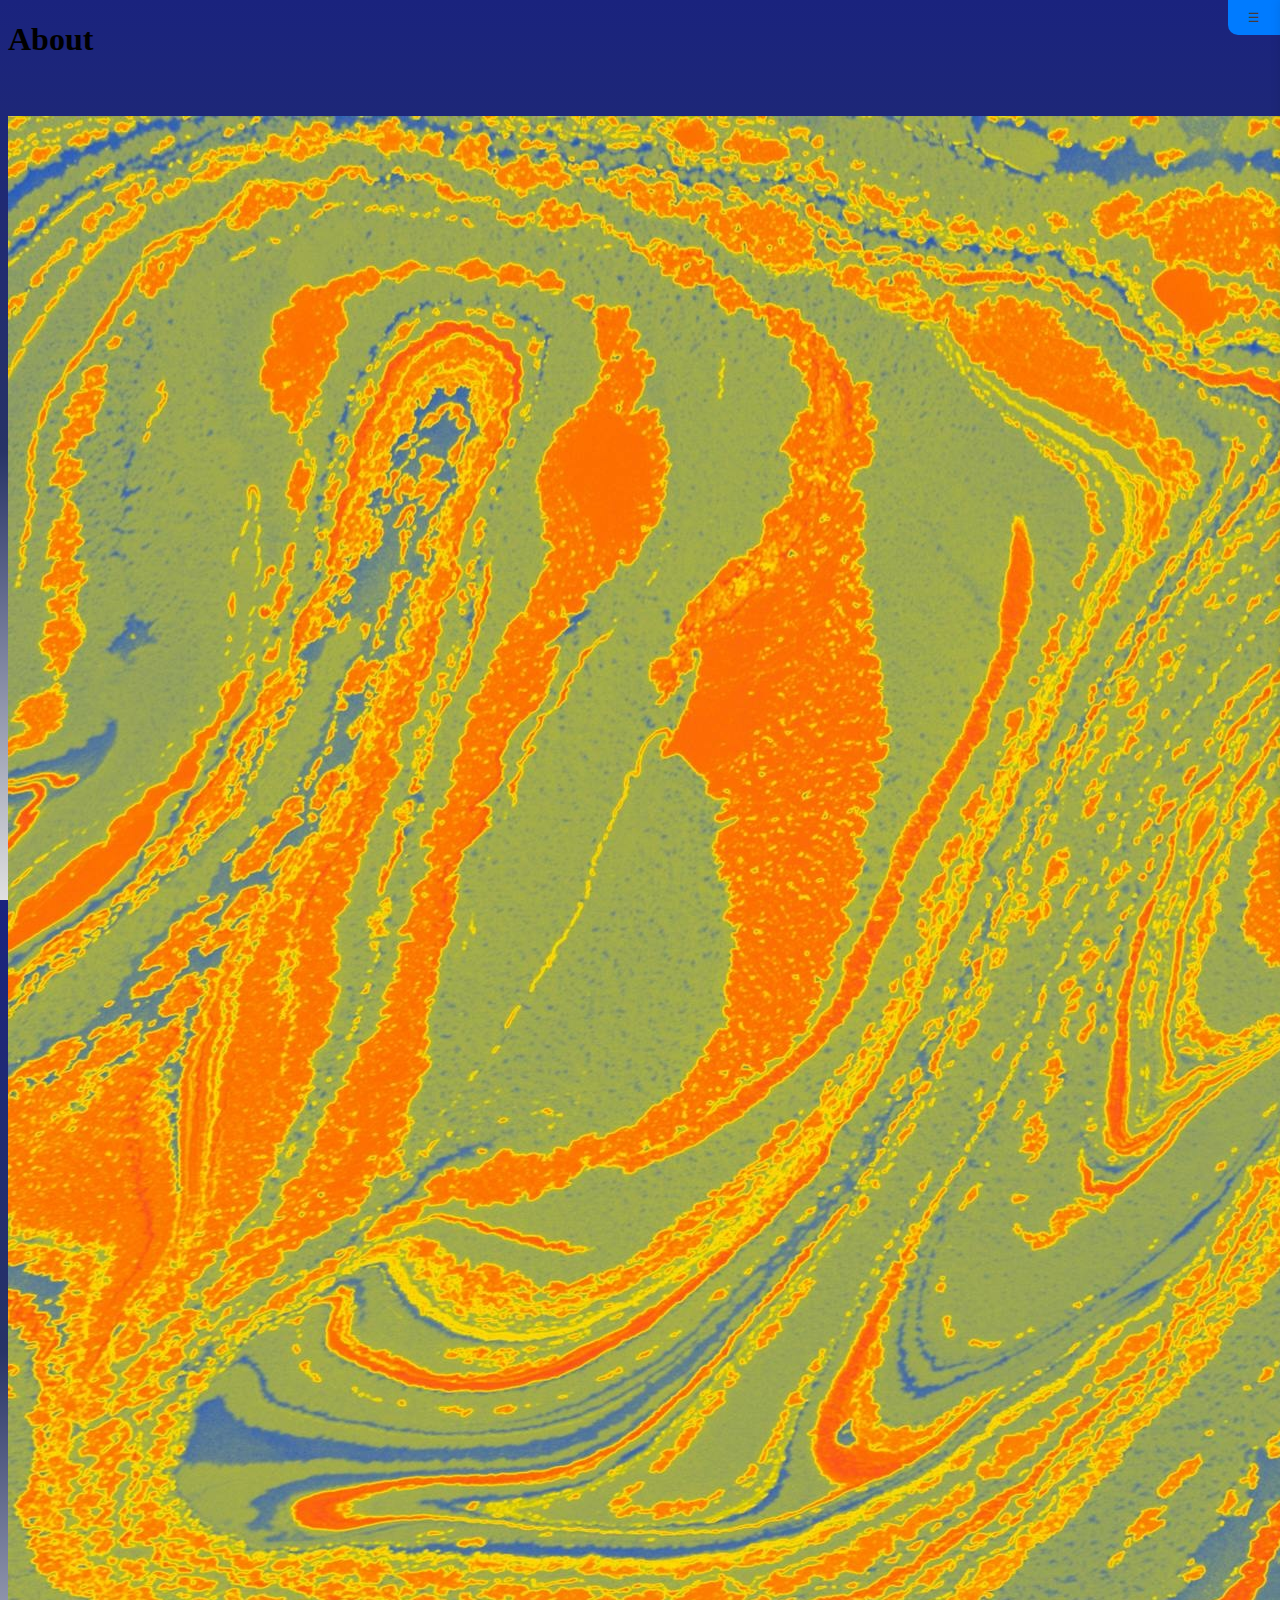
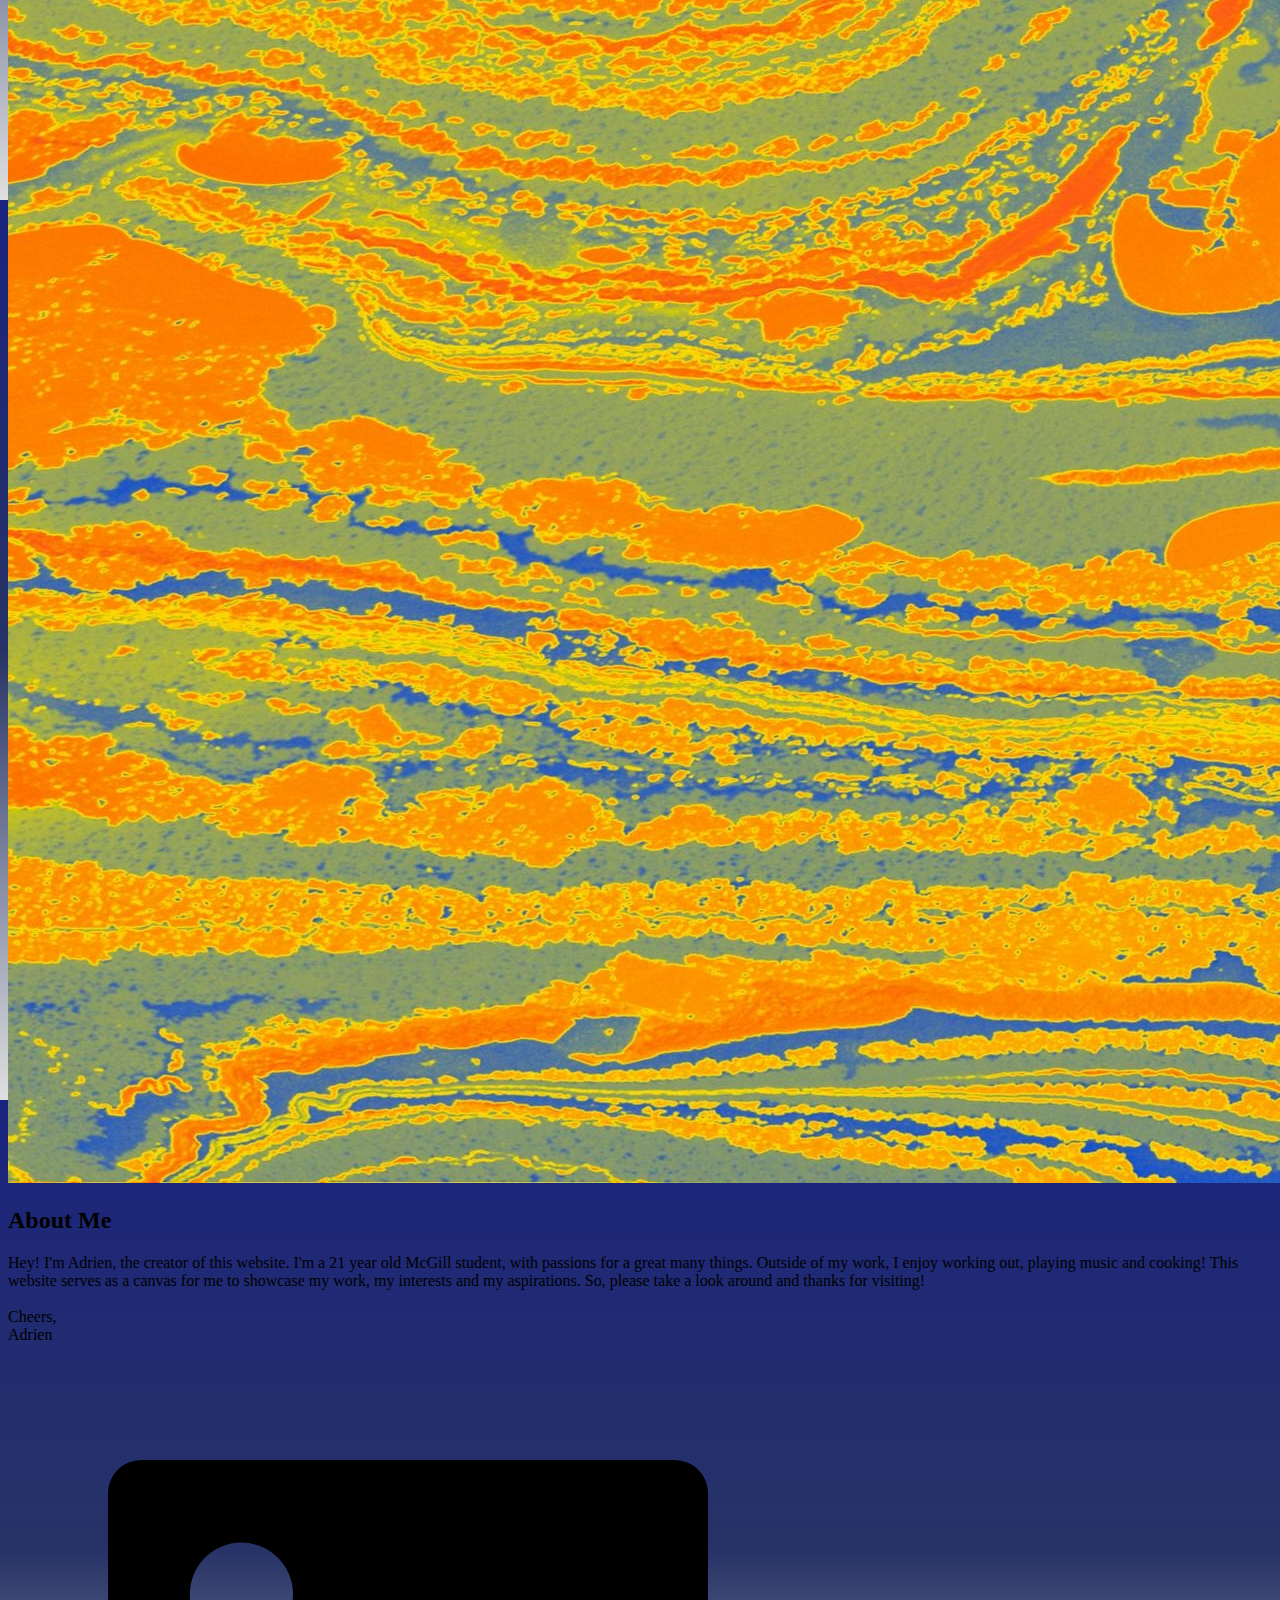
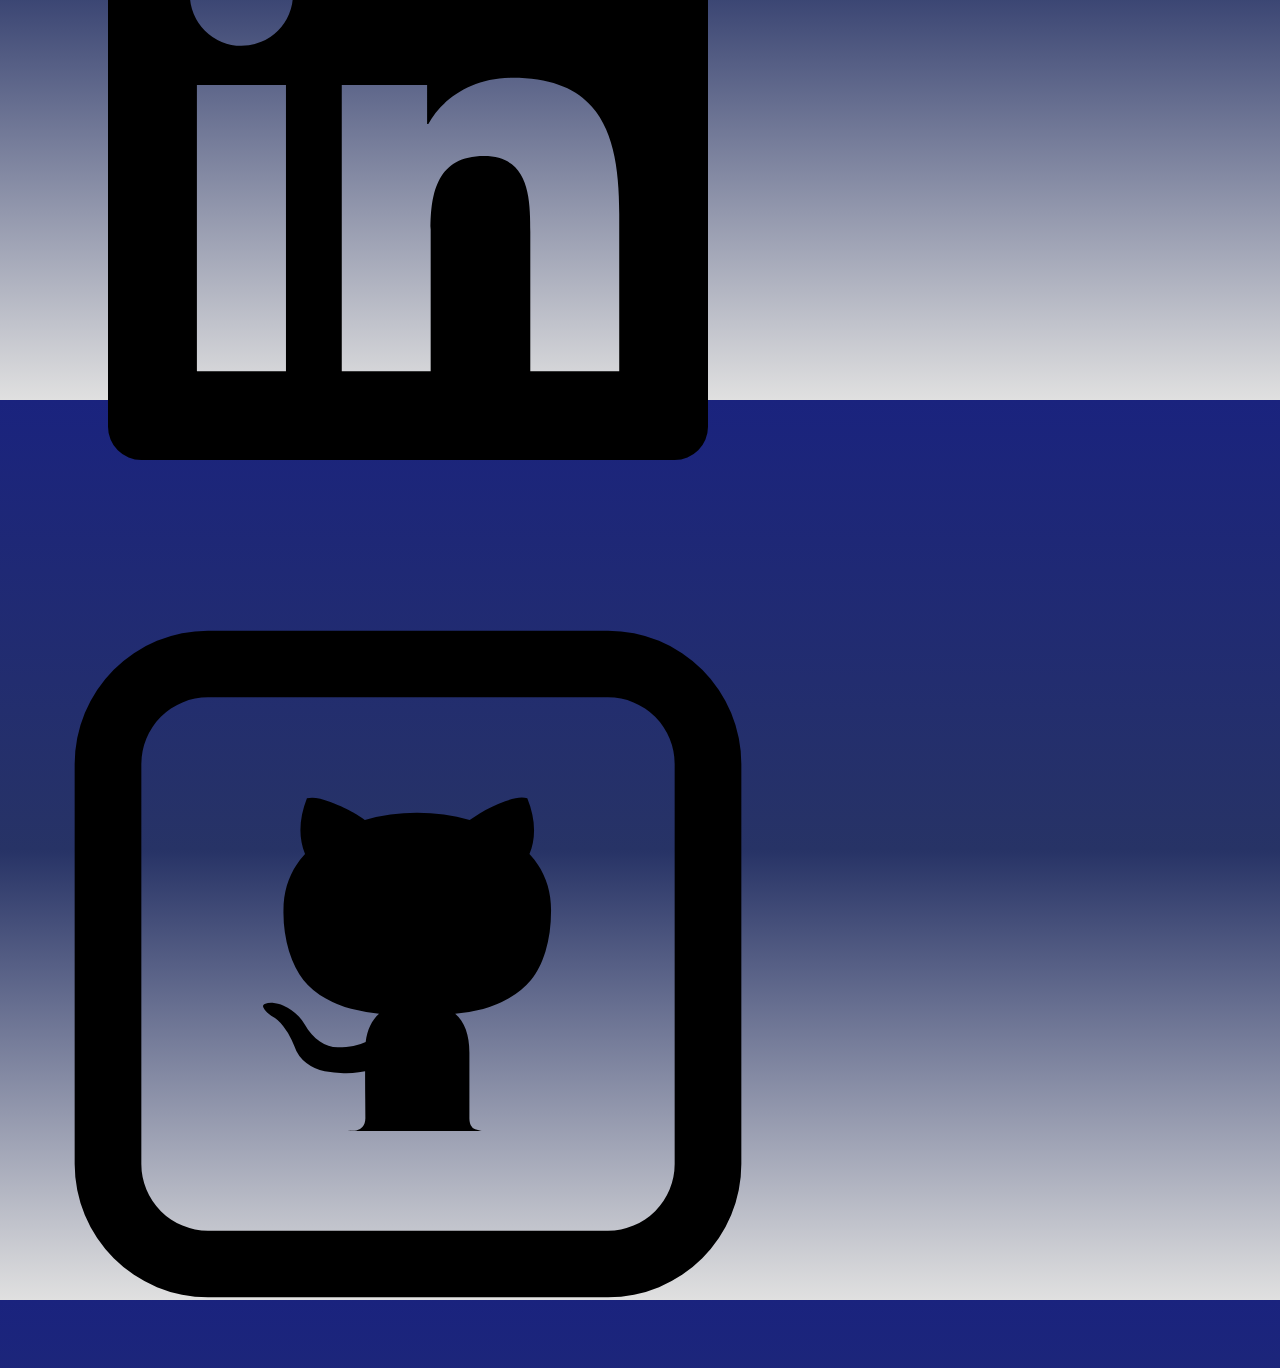
<file: about.html>
<!DOCTYPE html>
<html lang="en">
<head>
    <meta charset="UTF-8">
    <meta name="viewport" content="width=device-width, initial-scale=1.0">
    <title>About - Adrien's Portfolio</title>
    <link rel="stylesheet" href="styles.css">
    <link rel="icon" href="/Materials/favicon.png">
    <script>
        window.onload = function() {
            var isMobile = /iPhone|iPad|iPod|Android/i.test(navigator.userAgent);
            if (isMobile) {
                window.location.href = "nomobile.html"; // Redirect to nomobile.html if on mobile
            }
        };
        </script>
</head>
<body class="background">
    <div id="message"></div>
    <div id="header-sidebar-container">
        <div id="header-container">
            <header class="welcome-header">
                <h1 class="h1-title">About</h1>
                <button class="menu-button" onclick="toggleSidebar()">&#9776;</button> 
            </header>
        </div>
        <div id="sidebar" class="sidebar">
            <a href="index.html">Home</a>
            <a href="about.html">About</a>
            <a href="portfolio.html">Portfolio</a>
            <a href="contact.html">Contact</a> 
        </div>
        <div id="overlay" class="overlay" onclick="closeSidebar()"></div>
    </div>
    <div id="overlay" class="overlay" onclick="closeSidebar()"></div> 
    <br>
    <div class="main-content">
        <section class="about-section">
            <br>
            <div class="about-content">
               
                <img src="Materials/basic side image.jpeg" alt="Adrien" class="about-image">
                <div class="text-content">
                    

                    <h2>About Me</h2>
                    <p>Hey! I'm Adrien, the creator of this website. I'm a 21 year old McGill student, with passions for a great many things.
                        Outside of my work, I enjoy working out, playing music and cooking! 
                        This website serves as a canvas for me to showcase my work, my interests and my aspirations. So, please take a look around and thanks for visiting!
                        <br>
                        <br>
                        Cheers,<br>
                        Adrien
                    </p>
                </div>
            </div>
        </section>
    </div>

<footer>
    <div class="footer-container">
        <a class="linkedinlogo" href="https://www.linkedin.com/in/adrien-b%C3%A9langer-77611a199/">
            <img src="Materials/linkedin-square.svg" >
        </a>
    </div>
    <div class="footer-container">
        <a class="githublogo" href="https://github.com/AdrienBelanger">
            <img src="Materials/github-square.svg" >
        </a>
    </div>
</footer>
<script src="script.js"></script>
</body>
</html>
</file>
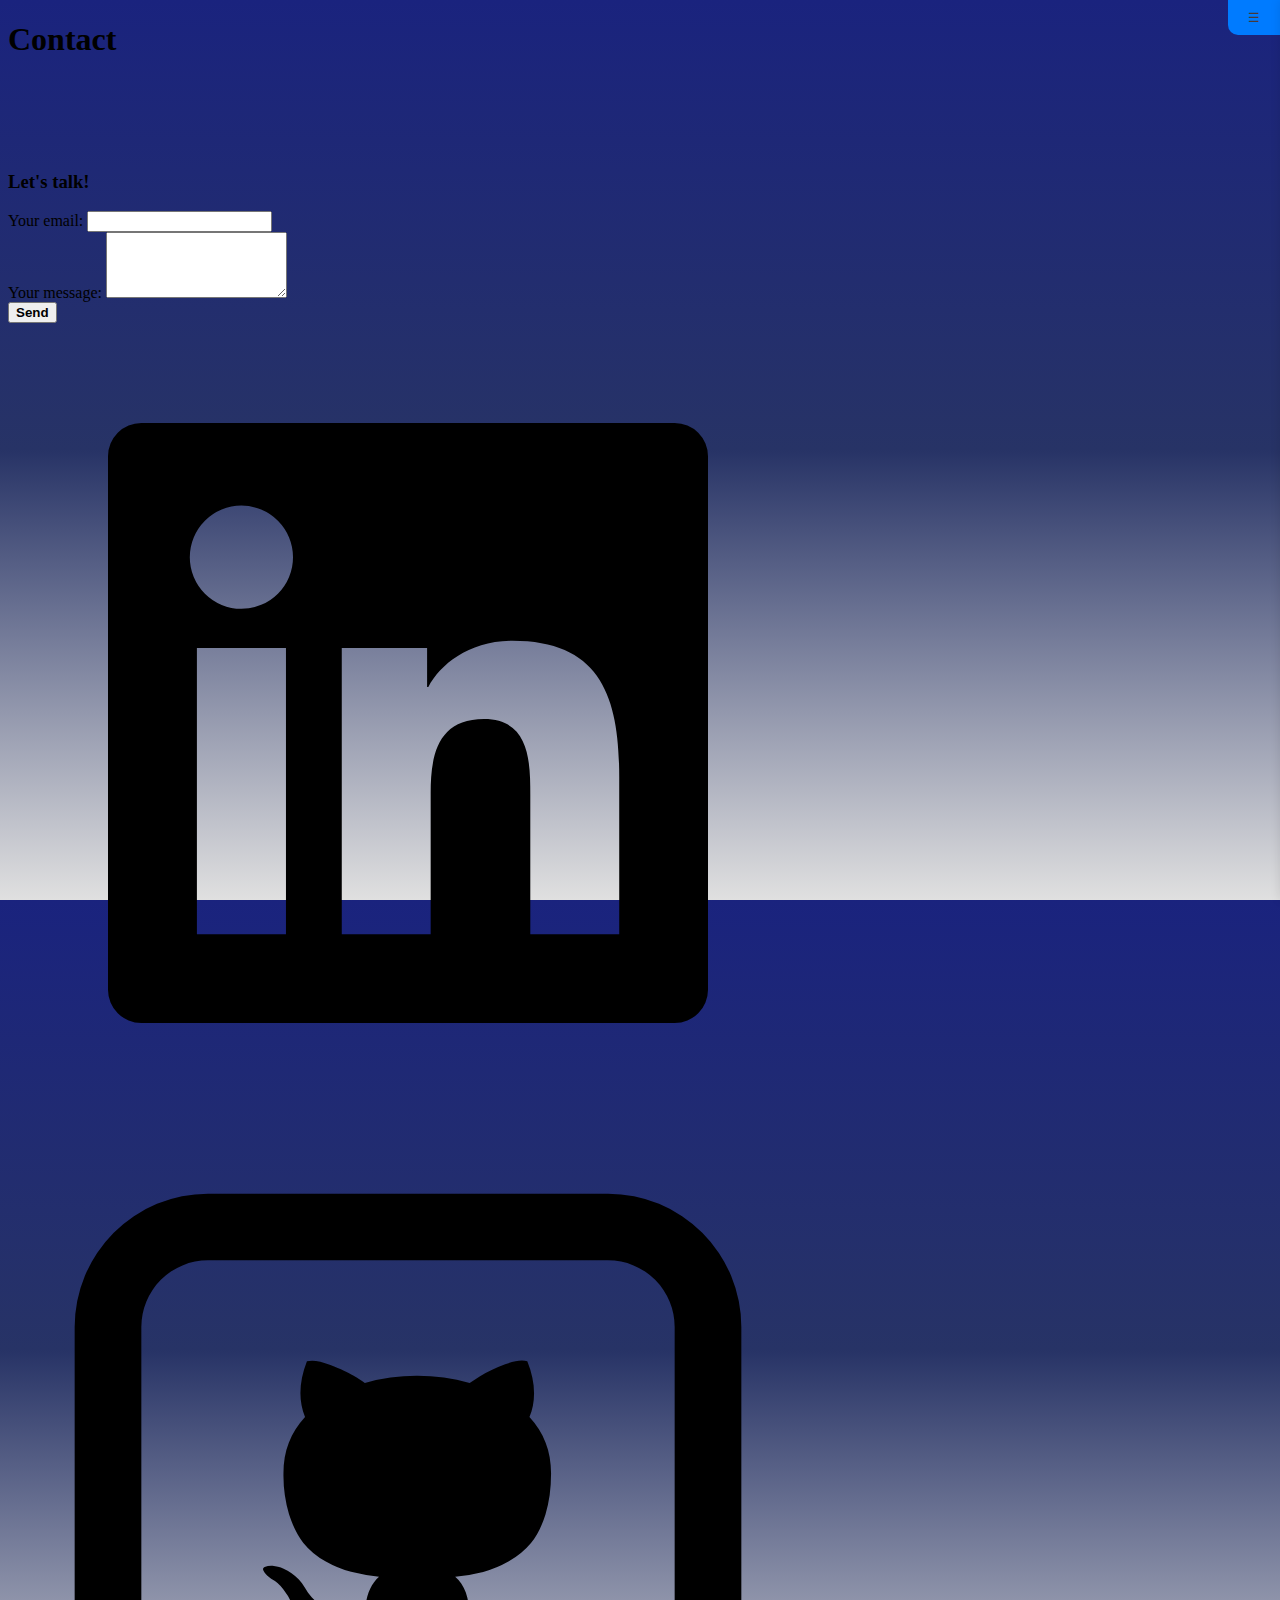
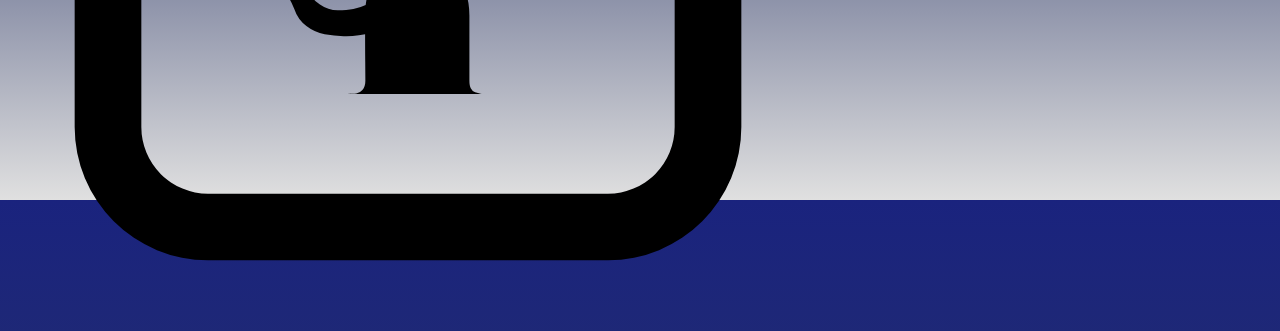
<file: contact.html>
<!DOCTYPE html>
<html lang="en">
    <head>
        <meta charset="UTF-8">
        <meta name="viewport" content="width=device-width, initial-scale=1.0">
        <title>Contact - Adrien's Portfolio</title>
        <link rel="stylesheet" href="styles.css">
        <link rel="stylesheet" href="https://fonts.googleapis.com/css2?family=Inter:wght@400;700&display=swap">
        <link rel="icon" href="/Materials/favicon.png">
        <script>
            window.onload = function() {
                var isMobile = /iPhone|iPad|iPod|Android/i.test(navigator.userAgent);
                if (isMobile) {
                    window.location.href = "nomobile.html"; // Redirect to nomobile.html if on mobile
                }
            };
            </script>
    </head>
    <body class="background">
        <div id="message"></div>
        <div id="header-sidebar-container">
            <div id="header-container">
                <header class="welcome-header">
                    <h1 class="h1-title">Contact</h1>
                    <button class="menu-button" onclick="toggleSidebar()">&#9776;</button> 
                </header>
            </div>
            <div id="sidebar" class="sidebar">
                <a href="index.html">Home</a>
                <a href="about.html">About</a>
                <a href="portfolio.html">Portfolio</a>
                <a href="contact.html">Contact</a> 
            </div>
            <div id="overlay" class="overlay" onclick="closeSidebar()"></div>
        </div>
        <div id="overlay" class="overlay" onclick="closeSidebar()"></div> 
        

    <div class="contact-container">
        <div class="contact-info">
            <br>
            <br>
            <br>
            <br>
            <h3>Let's talk! </h3>
        </div>
        
    </div>

    <div class="contact-form">
        <form action="https://formspree.io/f/mqkrlbpl" method="POST">
            <label for="email">Your email:</label>
            <input type="email" id="email" name="email" required>
            <br>
            <label for="message">Your message:</label>
            <textarea id="message" name="message" rows="4" required></textarea>
            <br>
            <button type="submit"><b>Send</b></button>
        </form>
    </div>

    <!-- Your script tag should be placed at the end of the body -->
    <script src="script.js"></script>
</body>
<footer>
    <div class="footer-container">
        <a class="linkedinlogo" href="https://www.linkedin.com/in/adrien-b%C3%A9langer-77611a199/">
            <img src="Materials/linkedin-square.svg" >
          </a>
    </div>
    <div class="footer-container">
        <a class="githublogo" href="https://github.com/AdrienBelanger">
            <img src="Materials/github-square.svg" >
          </a>
    </div>
</footer>
</html>
</file>
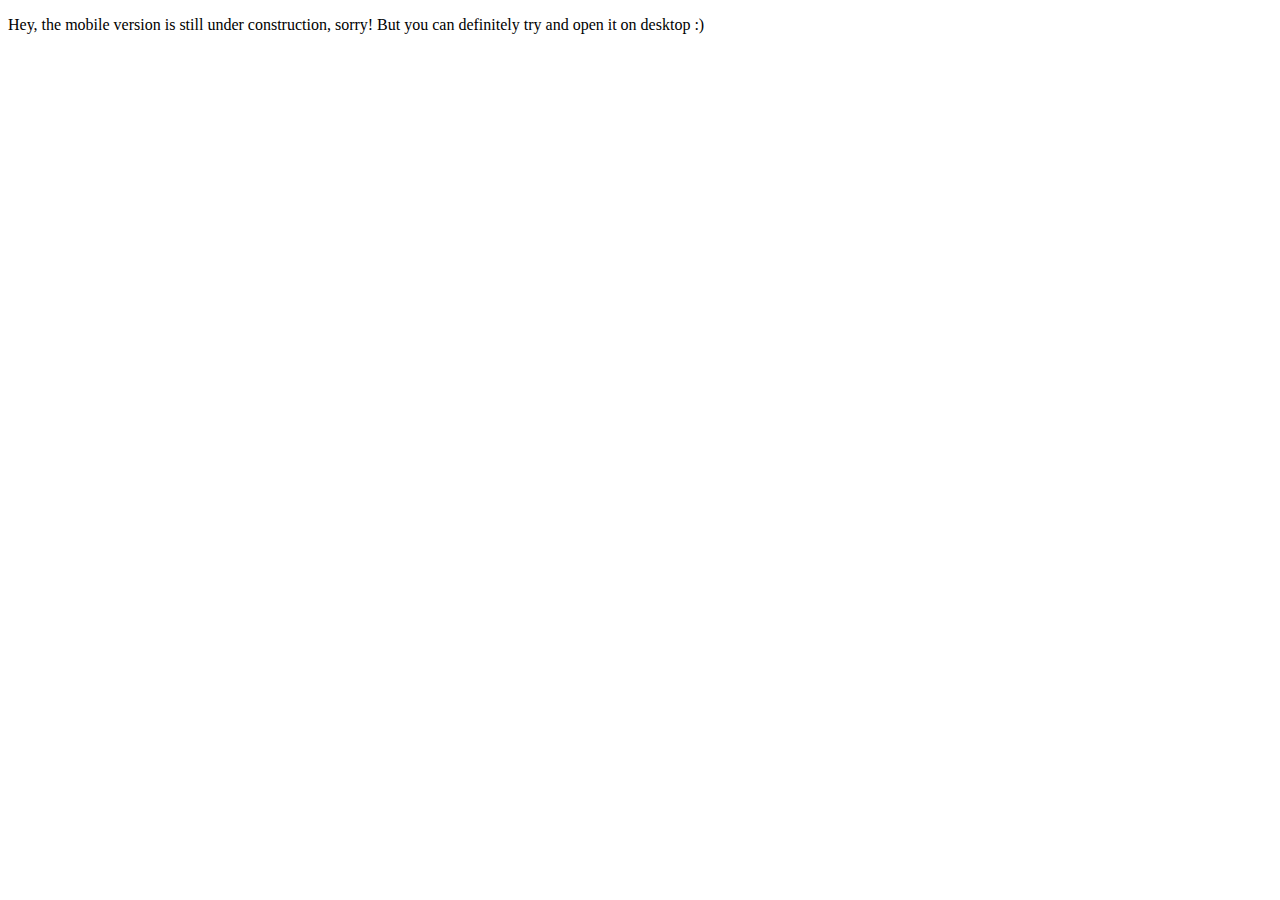
<file: nomobile.html>
<!DOCTYPE html>
<html lang="en">
<head>
<meta charset="UTF-8">
<meta name="viewport" content="width=device-width, initial-scale=1.0">
<title>Mobile Version Under Construction</title>
</head>
<body>
<p>Hey, the mobile version is still under construction, sorry! But you can definitely try and open it on desktop :)</p>
</body>
</html>
</file>
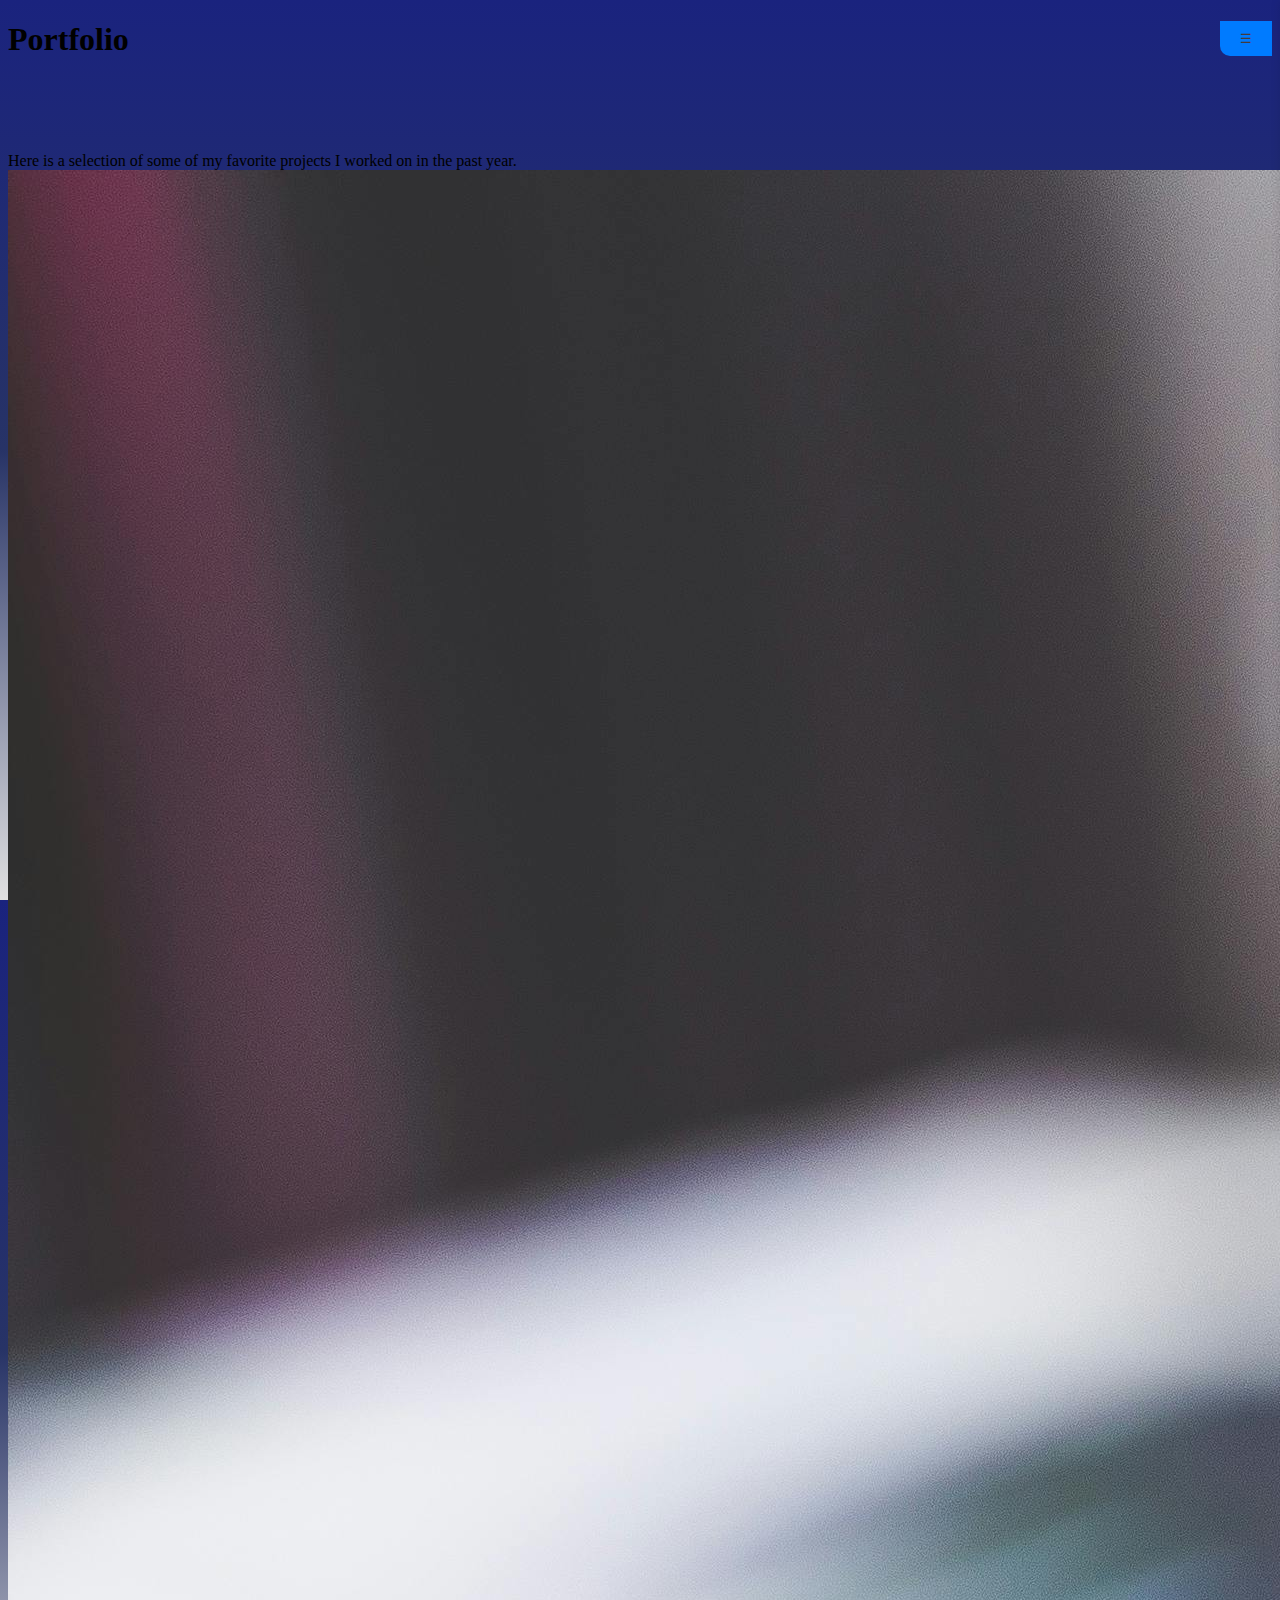
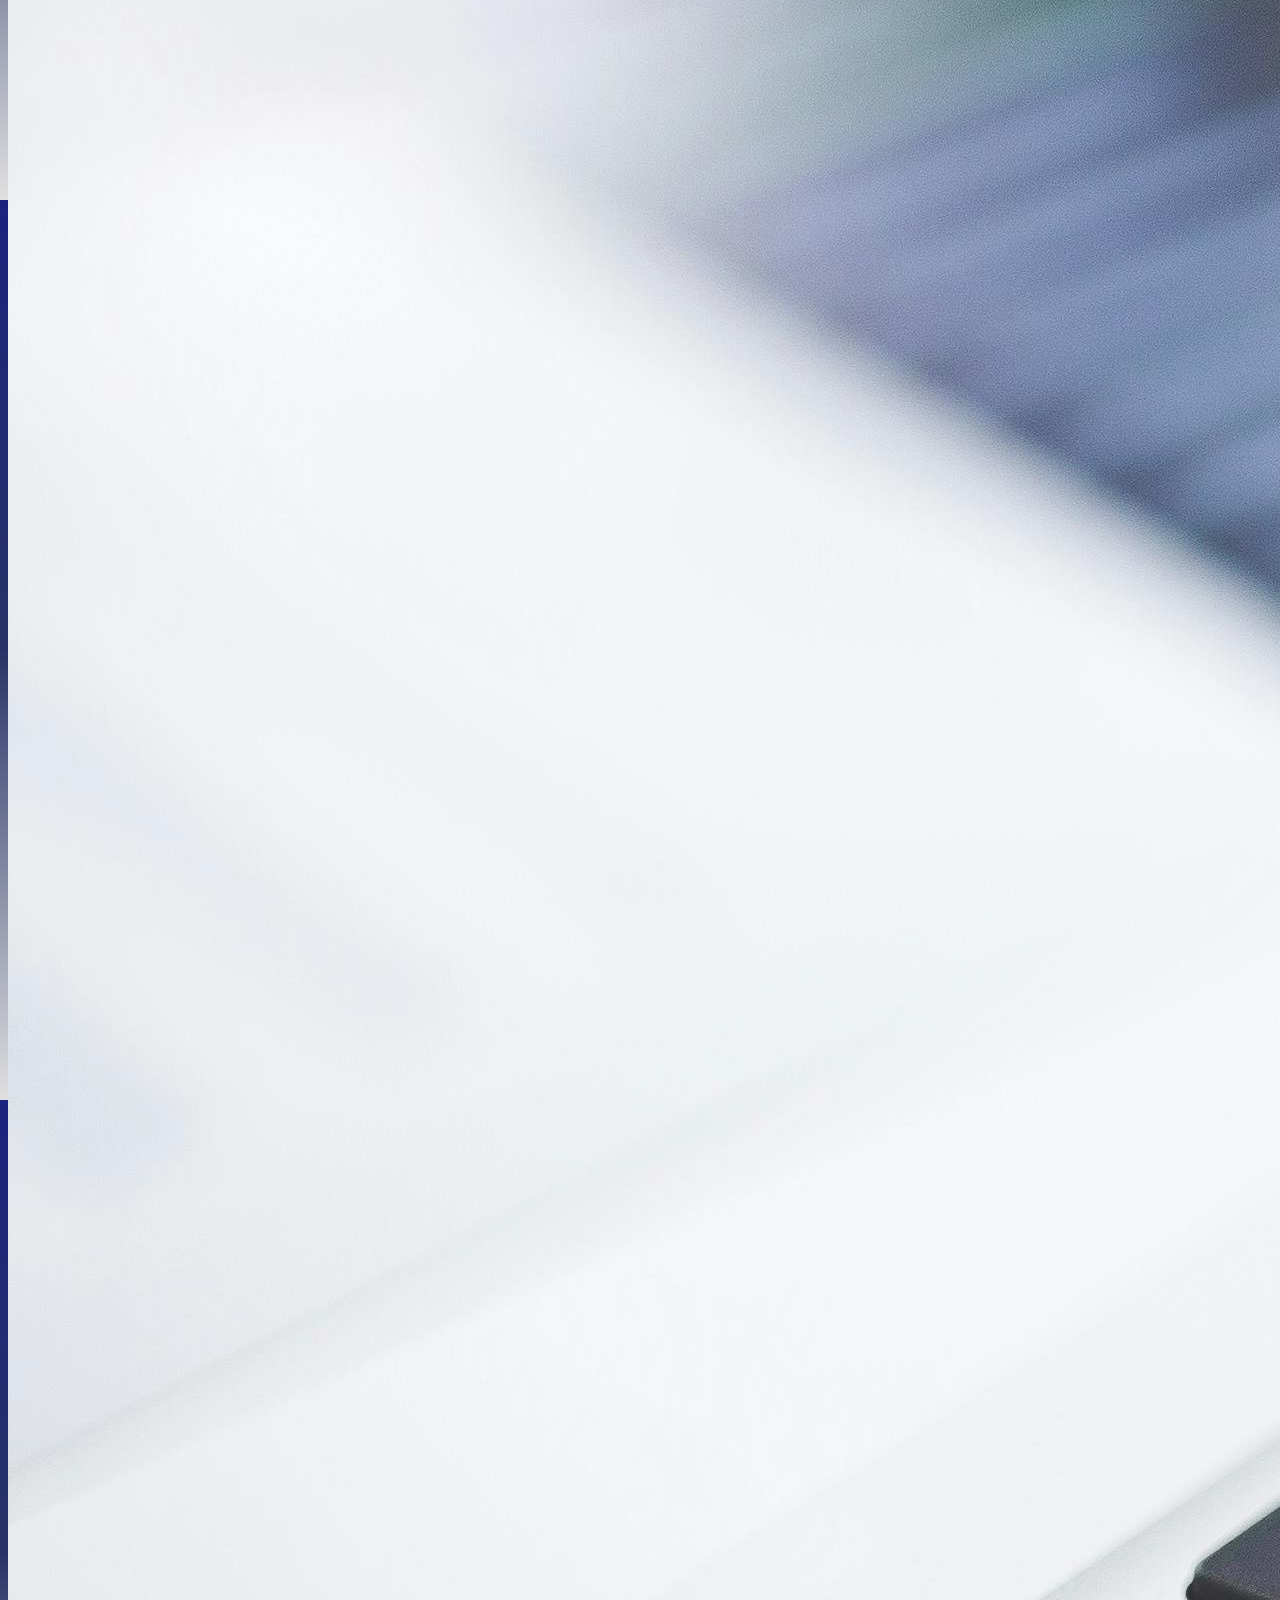
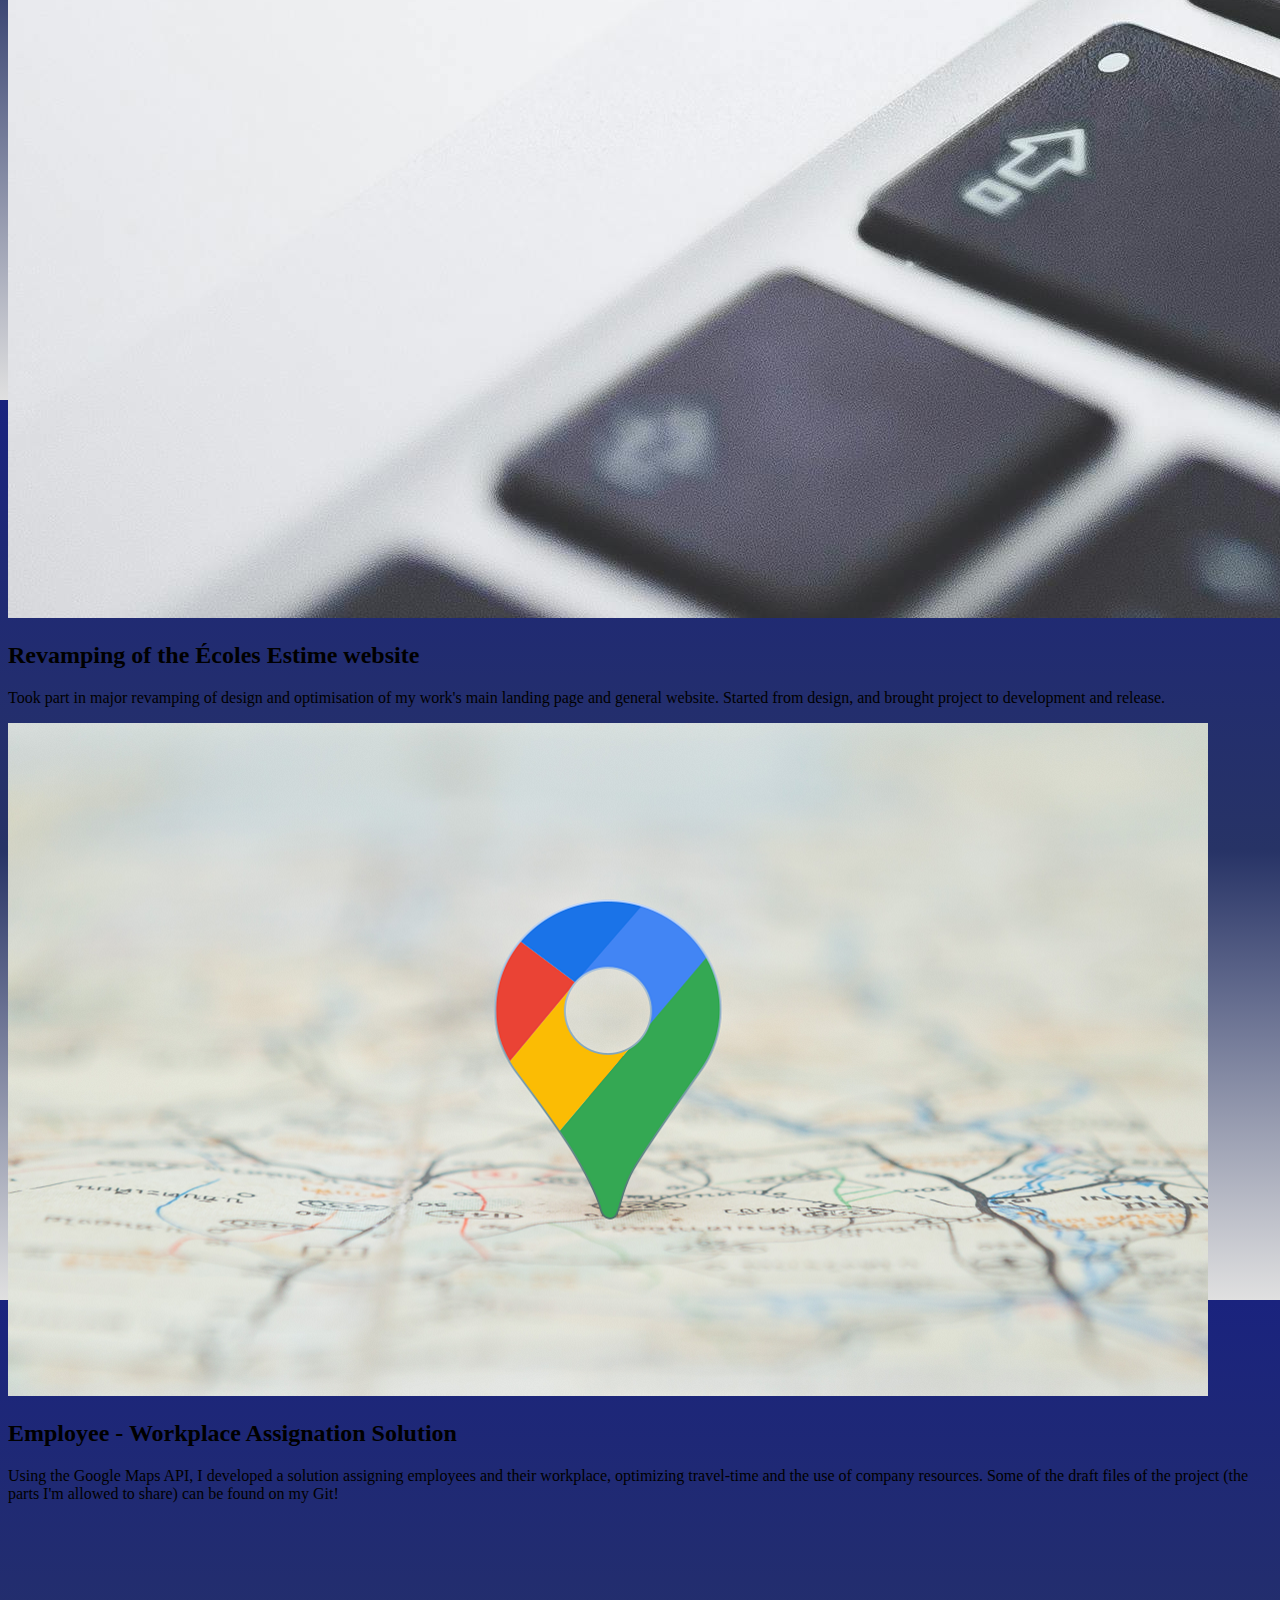
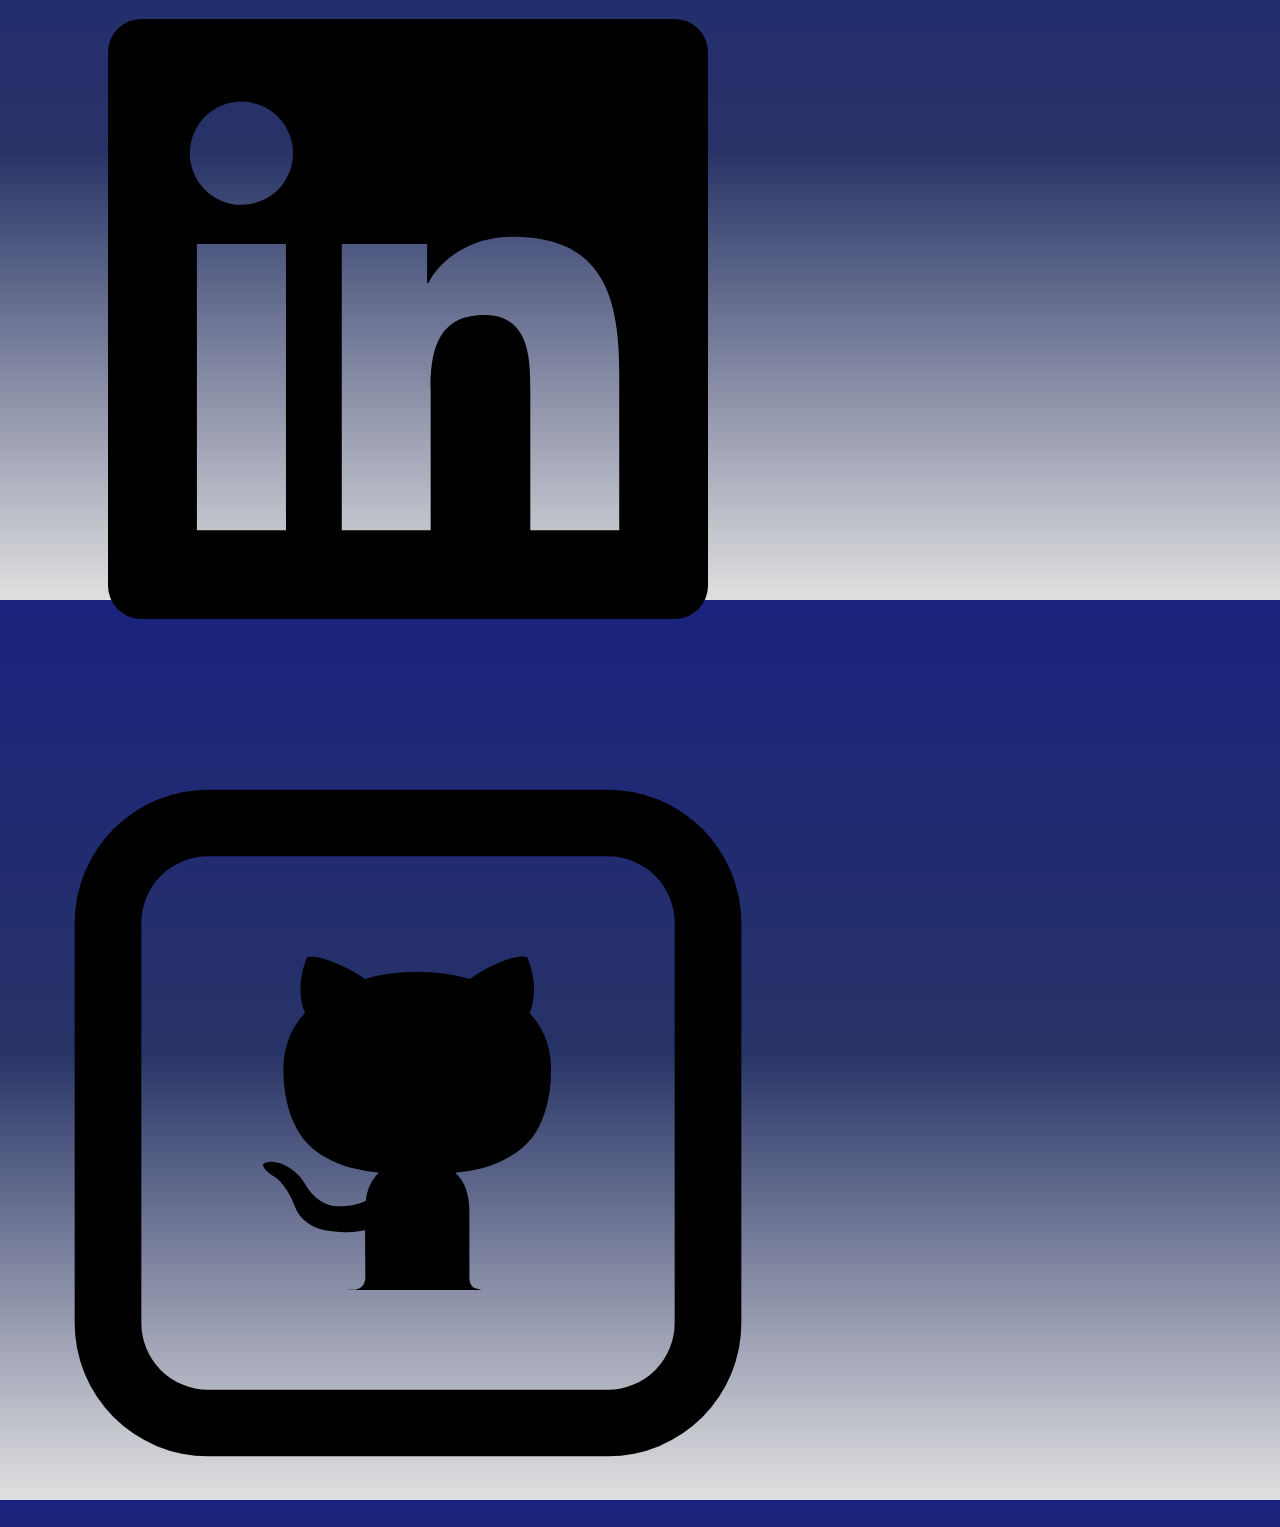
<file: portfolio.html>
<!DOCTYPE html>
<html lang="en">
<head>
    <meta charset="UTF-8">
    <meta name="viewport" content="width=device-width, initial-scale=1.0">
    <title>Portfolio - Adrien's Portfolio</title>
    <link rel="stylesheet" href="styles.css">
    <link rel="stylesheet" href="https://fonts.googleapis.com/css2?family=Inter:wght@400;700&display=swap">
    <link rel="icon" href="/Materials/favicon.png">
    <script>
        window.onload = function() {
            var isMobile = /iPhone|iPad|iPod|Android/i.test(navigator.userAgent);
            if (isMobile) {
                window.location.href = "nomobile.html"; // Redirect to nomobile.html if on mobile
            }
        };
        </script>
</head>
<body class="background">
    <div id="message"></div>
    <div id="header-sidebar-container">
        <header class="welcome-header">
            <div class="header-content">
                <h1 class="h1-title">Portfolio</h1>
                <button class="menu-button" onclick="toggleSidebar()">&#9776;</button> 
            </div>
        </header>
        <div id="sidebar" class="sidebar">
            <!-- Sidebar content goes here -->
            <a href="index.html">Home</a>
            <a href="about.html">About</a>
            <a href="portfolio.html">Portfolio</a>
            <a href="contact.html">Contact</a> 
        </div>
    </div>
    <div id="overlay" class="overlay" onclick="closeSidebar()"></div> 
    

    <div id="subtext" class="subtext">
        <br>
        <br>
        <br>
        <br>
        Here is a selection of some of my favorite projects I worked on in the past year.
    </div>

    <div class="project-container">
        <div class="project">
            <img src="Materials/project 1.jpg" alt="Project 1">
            <div class="project-info">
                <h2>Revamping of the Écoles Estime website</h2>
                <p>Took part in major revamping of design and optimisation of my work's main landing page and general website. Started from design, and brought project to development and release.
                    

                </p>
            </div>
        </div>
        <div class="project">
            <img src="Materials/google-maps-image - project 1.png" alt="Project 2">
            <div class="project-info">
                <h2>Employee - Workplace Assignation Solution</h2>
                <p>Using the Google Maps API, I developed a solution assigning employees and their workplace, optimizing travel-time and the use of company resources. Some of the draft files of the project (the parts I'm allowed to share) can be found on my Git!</p>
            </div>
        </div>
        <!-- Add more projects as needed -->
    </div>
  

    <script src="script.js"></script>
</body>
<footer>
    <div class="footer-container">
        <a class="linkedinlogo" href="https://www.linkedin.com/in/adrien-b%C3%A9langer-77611a199/">
            <img src="Materials/linkedin-square.svg" >
          </a>
    </div>
    <div class="footer-container">
        <a class="githublogo" href="https://github.com/AdrienBelanger">
            <img src="Materials/github-square.svg" >
          </a>
    </div>
</footer>
</html>
</file>
<file: styles.css>
/* Apply the gradient directly to the html element */
html {
    background: linear-gradient(to bottom, #1A237E, #273366, #E0E0E0);
    height: 100%; /* Ensure full height */
}

/* Optionally, set the body background to transparent */
body {
    background-color: transparent;
    height: 100%; /* Ensure full height */
    overflow: hidden; /* Hide overflow content */
}



.overlay {
    position: fixed;
    top: 0;
    left: 0;
    width: 100%;
    height: 100%;
    background-color: rgba(0, 0, 0, 0.3); /* Semi-transparent black overlay */
    z-index: 998; /* Ensure overlay appears below the sidebar */
    display: none; /* Initially hidden */
}

.sidebar {
    position: fixed;
    top: 0;
    right: -250px; /* Hide sidebar initially */
    width: 250px; /* Set sidebar width */
    height: 100%;
    background-color: #fff;
    box-shadow: 0 0 10px rgba(0, 0, 0, 0.1); /* Add shadow effect */
    z-index: 999; /* Ensure sidebar appears above other content */
    transition: right 0.3s ease; /* Add transition effect */
}

.sidebar.open {
    right: 0; /* Open sidebar */
}

/* Rest of your CSS styles */
.header-content {
    position: relative;
}

.menu-button {
    position: absolute;
    top: 0;
    right: 0;
    padding: 10px 20px;
    background-color: #007bff;
    color: #473a3a;
    border: none;
    border-radius: 0 0 0 10px; /* Rounded corners only on the bottom left */
    cursor: pointer;
}

.sidebar a {
    display: block;
    padding: 10px 20px;
    color: #333;
    text-decoration: none;
}

.sidebar a:hover {
    background-color: #f0f0f0; /* Background color on hover */
}
</file>
